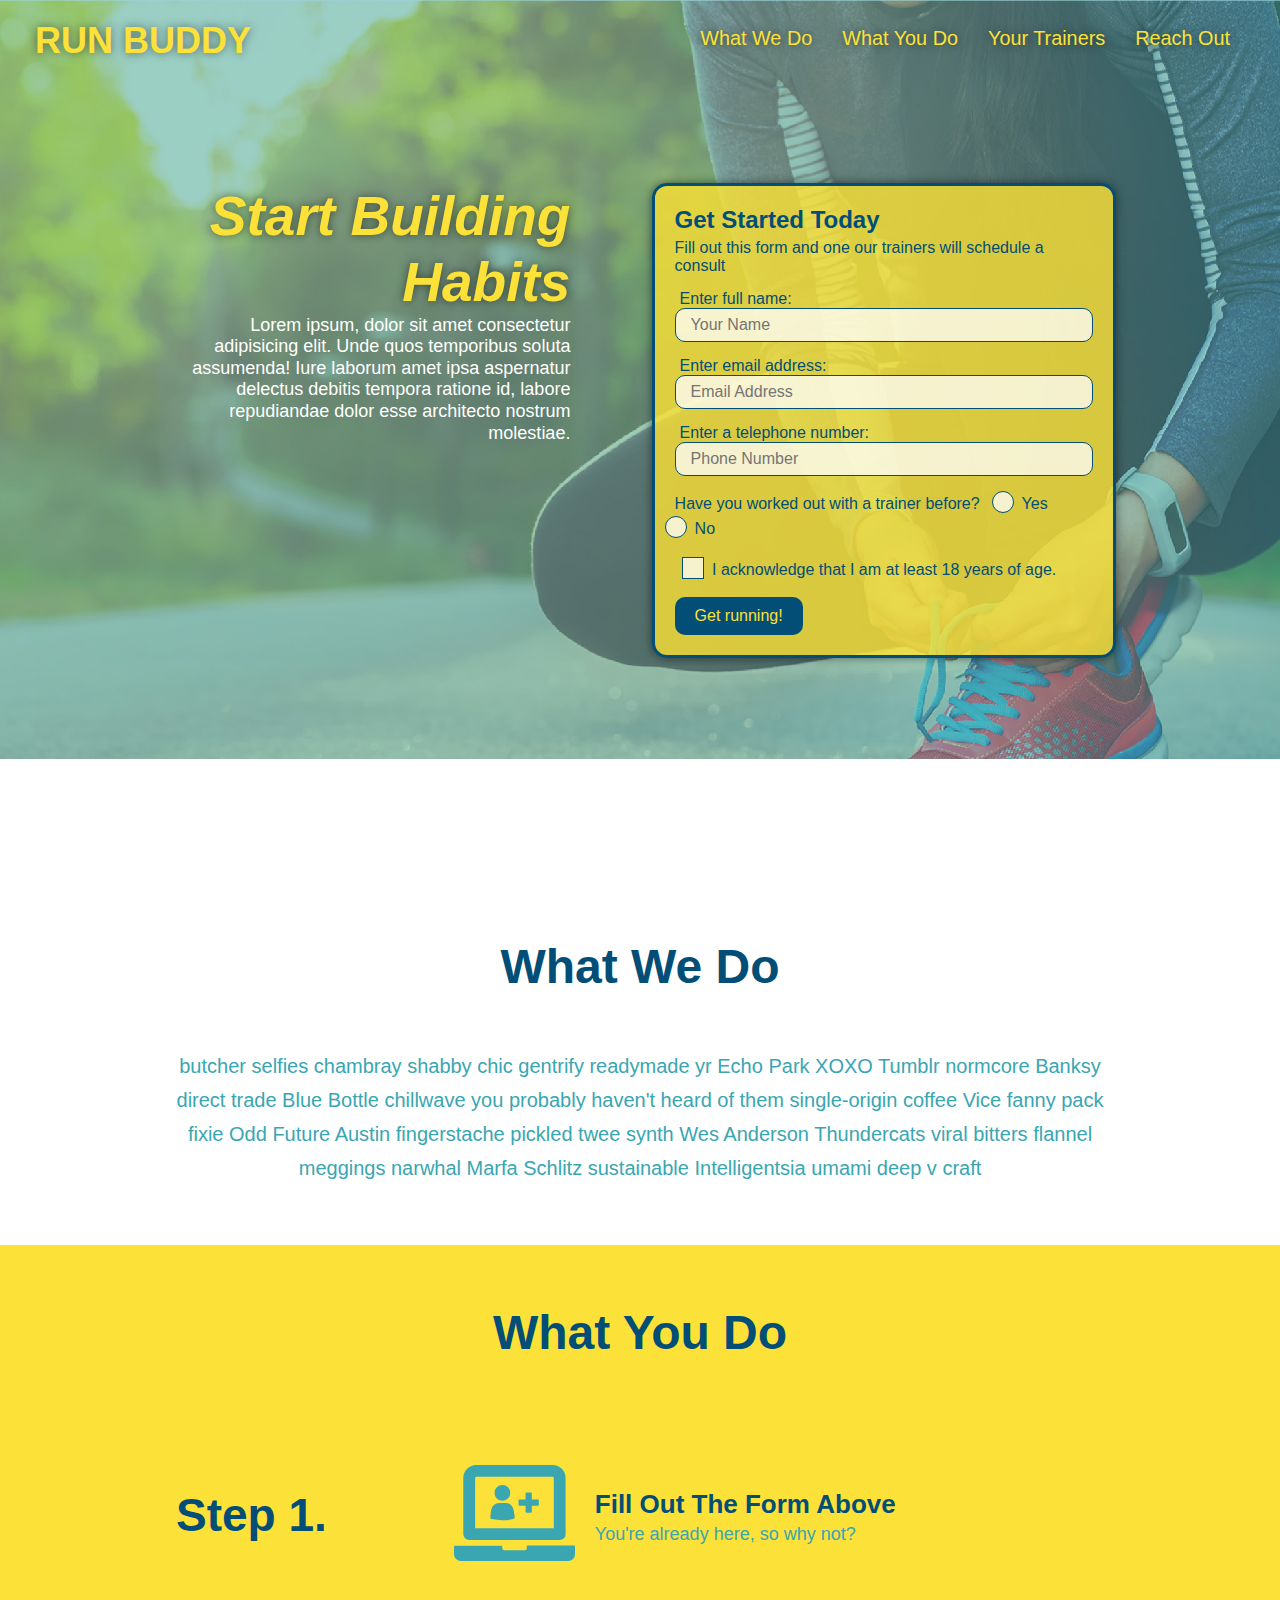
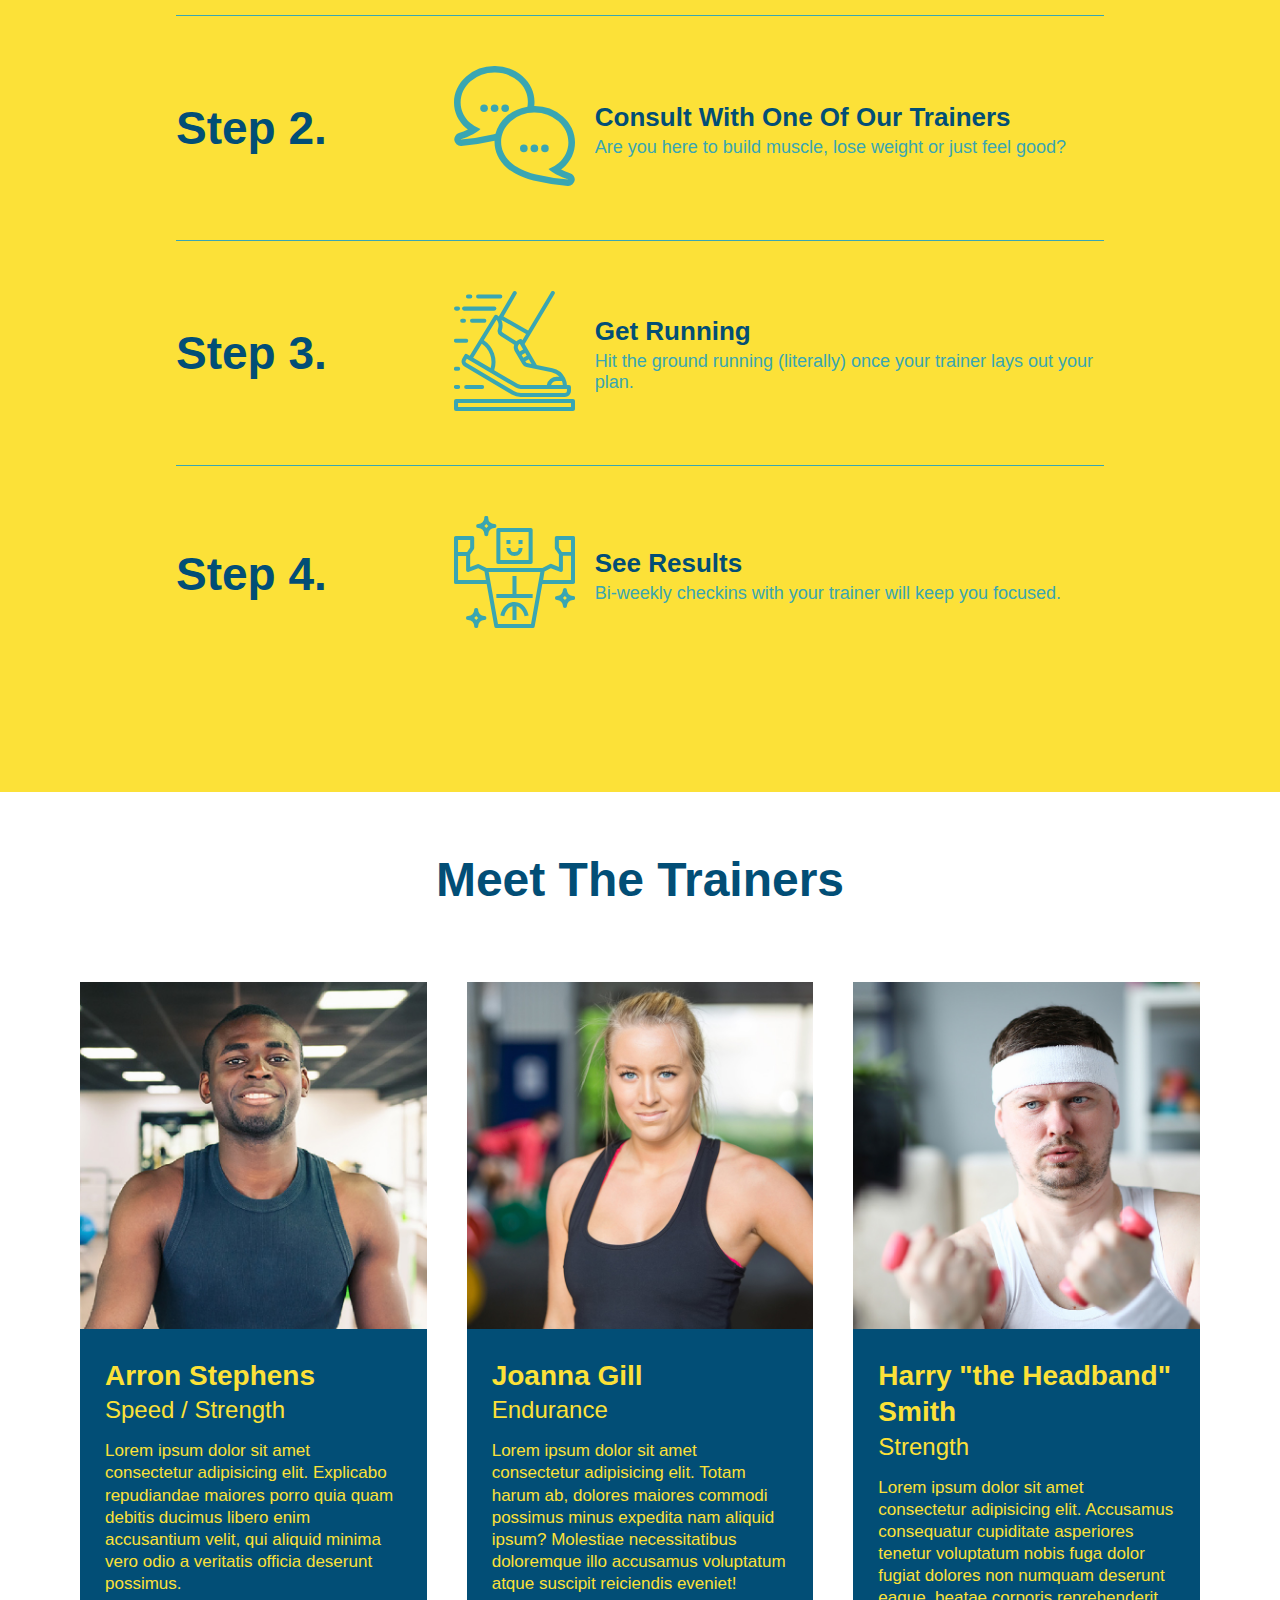
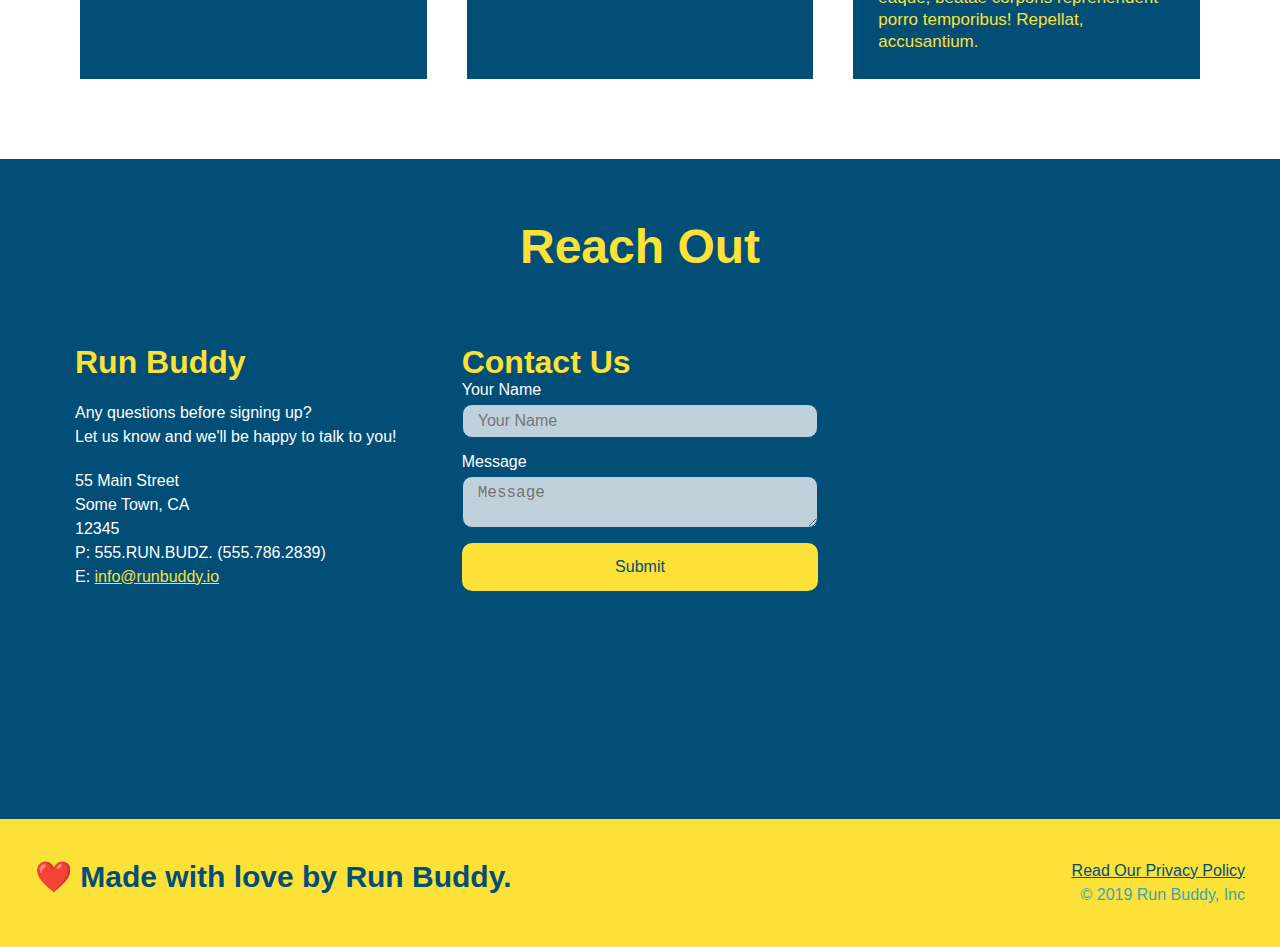
<file: index.html>
<!DOCTYPE html>
<html lang="en">

<head>
    <meta name="viewport" content="width=device-width, initial-scale=1.0" />
    <link rel="stylesheet" href="./assets/css/style.css" />
    <meta charset="UTF-8" />
    <title>Run Buddy</title>
</head>

<body>
    <!--navigation-->
    <header>
        <h1>
            <a href="index.html">RUN BUDDY</a>
        </h1>
        <nav>
            <!--Unordered list elemt-->
            <ul>
                <!--List item elemt-->
                <li>
                    <!--Anchor element-->
                    <a href="#what-we-do">What We Do</a>
                </li>
                <li>
                    <a href="#what-you-do">What You Do</a>
                </li>
                <li>
                    <a href="#your-trainers">Your Trainers</a>
                </li>
                <li>
                    <a href="#reach-out">Reach Out</a>
                </li>
            </ul>
        </nav>
    </header>

    <!--hero section-->
    <section class="hero">
        <div class="hero-cta">
            <h2>Start Building Habits</h2>
            <p>Lorem ipsum, dolor sit amet consectetur adipisicing elit. Unde quos temporibus soluta assumenda! Iure laborum amet ipsa aspernatur delectus debitis tempora ratione id, labore repudiandae dolor esse architecto nostrum molestiae.</p>
        </div>
        <div class="hero-form">
            <h3>Get Started Today</h3>
            <p>Fill out this form and one our trainers will schedule a consult</p>
            <!--add form element-->
            <form>
                <label for="name">Enter full name:</label>
                <input type="text" placeholder="Your Name" name="name" id="name" class="form-input">
                <label for="email">Enter email address:</label>
                <input type="email" placeholder="Email Address" name="email" id="email" class="form-input">
                <label for="phone">Enter a telephone number:</label>
                <input type="tel" placeholder="Phone Number" name="phone" id="phone" class="form-input">
                <p>
                    Have you worked out with a trainer before?
                    <span class="radio-wrapper">
                        <input type="radio" name="trainer-confirm" id="trainer-yes" />
                        <label for="trainer-yes">Yes</label>
                    </span>
                    <span class="radio-wrapper">
                        <input type="radio" name="trainer-confirm" id="trainer-no" />
                        <label for="trainer-no">No</label>
                    </span>
                </p>
                <p>
                    <span class="checkbox-wrapper">
                        <input type="checkbox" name="age-confirm" id="checkbox" />
                        <label for="checkbox">I acknowledge that I am at least 18 years of age.</label>
                    </span>
                </p>
                <button type="submit">
                    Get running!
                </button>
            </form>
        </div>
    </section>
    <!--end hero section-->

    <!--hero/jumbotron-->
    <section>
    </section>

    <!--"what we do" section-->
    <section id="what-we-do" class="intro">
        <div class="flex-row">
        <h2 class="section-title primary-border">What We Do</h2>
        </div>
        <div class="flex-row">
        <p>
            butcher selfies chambray shabby chic gentrify readymade yr Echo Park XOXO Tumblr normcore Banksy direct
            trade Blue Bottle chillwave you probably haven't heard of them single-origin coffee Vice fanny pack fixie
            Odd Future Austin fingerstache pickled twee synth Wes Anderson Thundercats viral bitters flannel meggings
            narwhal Marfa Schlitz sustainable Intelligentsia umami deep v craft
        </p>
        </div>
    </section>

    <!--"what you do" section-->
    <section id="what-you-do" class="steps">
        <div class="flex-row">
        <h2 class="section-title secondary-border">What You Do</h2>
        </div>
        <div class="step">
            <h3>Step 1.</h3>
            <div class="step-info">
                <div class="step-img">
                     <img src="./assets/images/01-04-svgs/step-1.svg" alt="">
                </div>
                <div class="step-text">
                    <h4>Fill Out The Form Above</h4>
                    <p>You're already here, so why not?</p>
                </div>
            </div>
        </div>

        <div class="step">
            <h3>Step 2.</h3>
            <div class="step-info">
                <div class="step-img">
                     <img src="./assets/images/01-04-svgs/step-2.svg" alt="">
                </div>
                <div class="step-text">
                    <h4>Consult With One Of Our Trainers</h4>
                    <p>Are you here to build muscle, lose weight or just feel good?</p>
                </div>
            </div>
        </div>

        <div class="step">
            <h3>Step 3.</h3>
            <div class="step-info">
                <div class="step-img">
                     <img src="./assets/images/01-04-svgs/step-3.svg" alt="">
                </div>
                <div class="step-text">
                     <h4>Get Running</h4>
                     <p>Hit the ground running (literally) once your trainer lays out your plan.</p>
                </div>
            </div>
        </div>

        <div class="step">
            <h3>Step 4.</h3>
            <div class="step-info">
                <div class="step-img">
                    <img src="./assets/images/01-04-svgs/step-4.svg" alt="">
                </div>
                <div class="step-text">
                    <h4>See Results</h4>
                    <p>Bi-weekly checkins with your trainer will keep you focused.</p>
                </div>
            </div>
        </div>
    </section>

    <!--"meet the trainers" section-->
    <section id="your-trainers">
        <div class="flex-row">
        <h2 class="section-title primary-border">
            Meet The Trainers
        </h2>
        </div>

        <!--first trainer nbio-->
        <div class="trainers">
        <article class="trainer">
            <img src="./assets/images/01-05-trainers/trainer-1.jpg"
                alt="Arron Stephens in his workout clothes, ready to pump iron" />
            <div class="trainer-bio">
                <h3 class="trainer-name">Arron Stephens</h3>
                <h4 class="trainer-role">Speed / Strength</h4>
                <p>
                    Lorem ipsum dolor sit amet consectetur adipisicing elit. Explicabo repudiandae maiores porro quia
                    quam debitis ducimus libero enim accusantium velit, qui aliquid minima vero odio a veritatis officia
                    deserunt possimus.
                </p>
            </div>
        </article>

        <!--second trainer bio-->
        <article class="trainer">
            <img src="./assets/images/01-05-trainers/trainer-2.jpg" 
                alt="Joanna Gill cooling off after a workout" />
            <div class="trainer-bio">
                <h3 class="trainer-name">Joanna Gill</h3>
                <h4 class="trainer-role">Endurance</h4>
                <p>
                    Lorem ipsum dolor sit amet consectetur adipisicing elit. Totam harum ab, dolores maiores commodi
                    possimus minus expedita nam aliquid ipsum? Molestiae necessitatibus doloremque illo accusamus
                    voluptatum atque suscipit reiciendis eveniet!
                </p>
            </div>
        </article>

        <!--third trainer bio-->
        <article class="trainer">
            <img src="./assets/images/01-05-trainers/trainer-3.jpg"
                alt="Harry Smith wearing a headband and lifting comically small pink weights" />
            <div class="trainer-bio">
                <h3 class="trainer-name">Harry "the Headband" Smith</h3>
                <h4 class="trainer-role">Strength</h4>
                <p>
                    Lorem ipsum dolor sit amet consectetur adipisicing elit. Accusamus consequatur cupiditate asperiores
                    tenetur voluptatum nobis fuga dolor fugiat dolores non numquam deserunt eaque, beatae corporis
                    reprehenderit porro temporibus! Repellat, accusantium.
                </p>
            </div>
        </article>
        </div>

    </section>

        <!--"reach out" section-->
    <section id="reach-out" class="contact">
        <div class="flex-row">
            <h2 class="section-title secondary-border">Reach Out</h2>
        </div>

        <div class="contact-info">
            <div>
                <h3>Run Buddy</h3>
                <p>
                    Any questions before signing up?
                    <br />
                    Let us know and we'll be happy to talk to you!
                </p>

                <address>
                    55 Main Street <br />
                    Some Town, CA <br />
                    12345 <br />
                    P: 555.RUN.BUDZ. (555.786.2839) <br />
                    E: <a href="mailto:info@runbuddy.io">info@runbuddy.io</a>
                </address>

        </div>

         <div class="contact-form">
            <h3>Contact Us</h3>
            <form>
                <label for="contact-name">Your Name</label>
                <input type="text" id="contact-name" placeholder="Your Name" />

                <label for="contact-message">Message</label>
                <textarea id="contact-message" placeholder="Message"></textarea>

                <button type="submit">Submit</button>
            </form>
        </div>

        <iframe
            src="https://www.google.com/maps/embed?pb=!1m18!1m12!1m3!1d3327.32904126394!2d-86.81368998520924!3d33.49281535445067!2m3!1f0!2f0!3f0!3m2!1i1024!2i768!4f13.1!3m3!1m2!1s0x88891be4a837cba5%3A0x89bf4f1f3f29ea2e!2s1039%2014th%20Ave%20S%2C%20Birmingham%2C%20AL%2035205!5e0!3m2!1sen!2sus!4v1643728319062!5m2!1sen!2sus"
            style="border:0;" allowfullscreen="" loading="lazy">
        </iframe>

        </div>
    </section>

    <!--footer-->
    <footer>
        <h2>❤️ Made with love by Run Buddy.</h2>
        <div>
            <a href="./privacy-policy.html">Read Our Privacy Policy</a><br />
            &copy; 2019 Run Buddy, Inc
        </div>
    </footer>
</body>
</file>
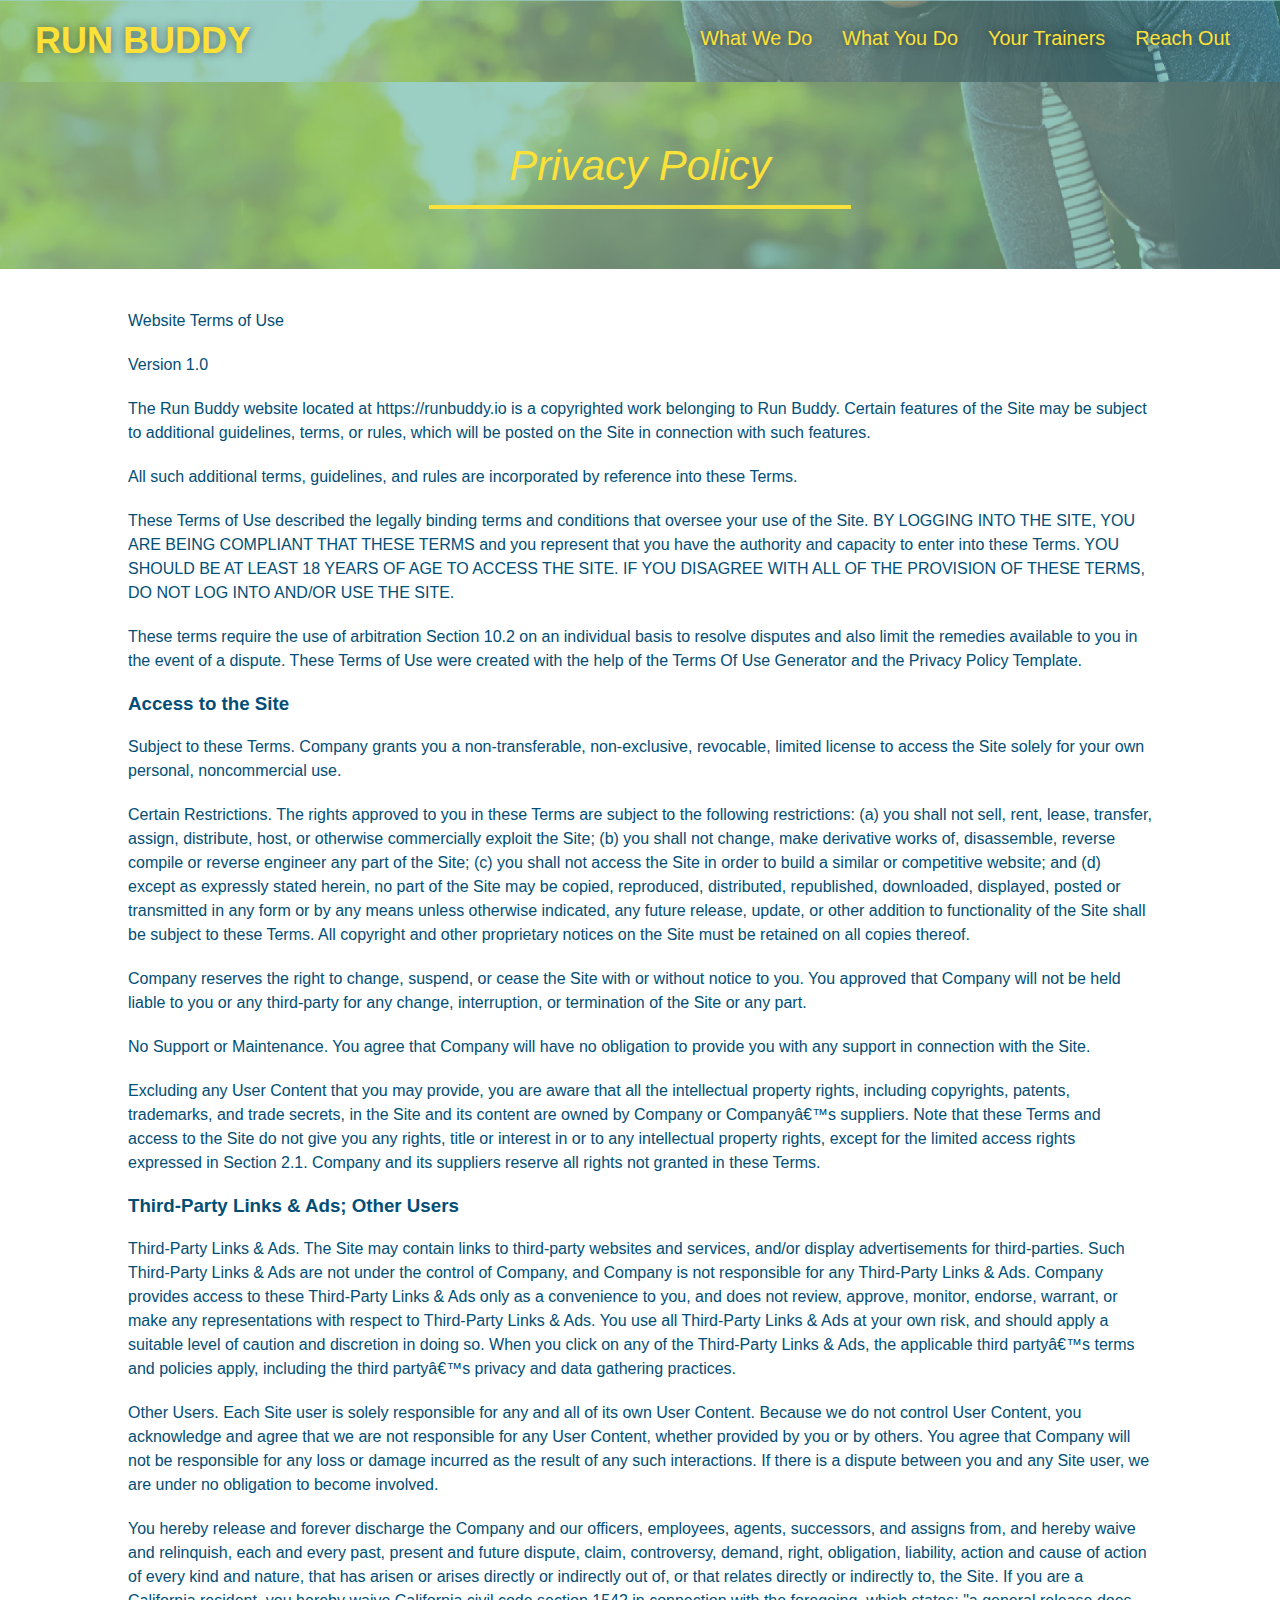
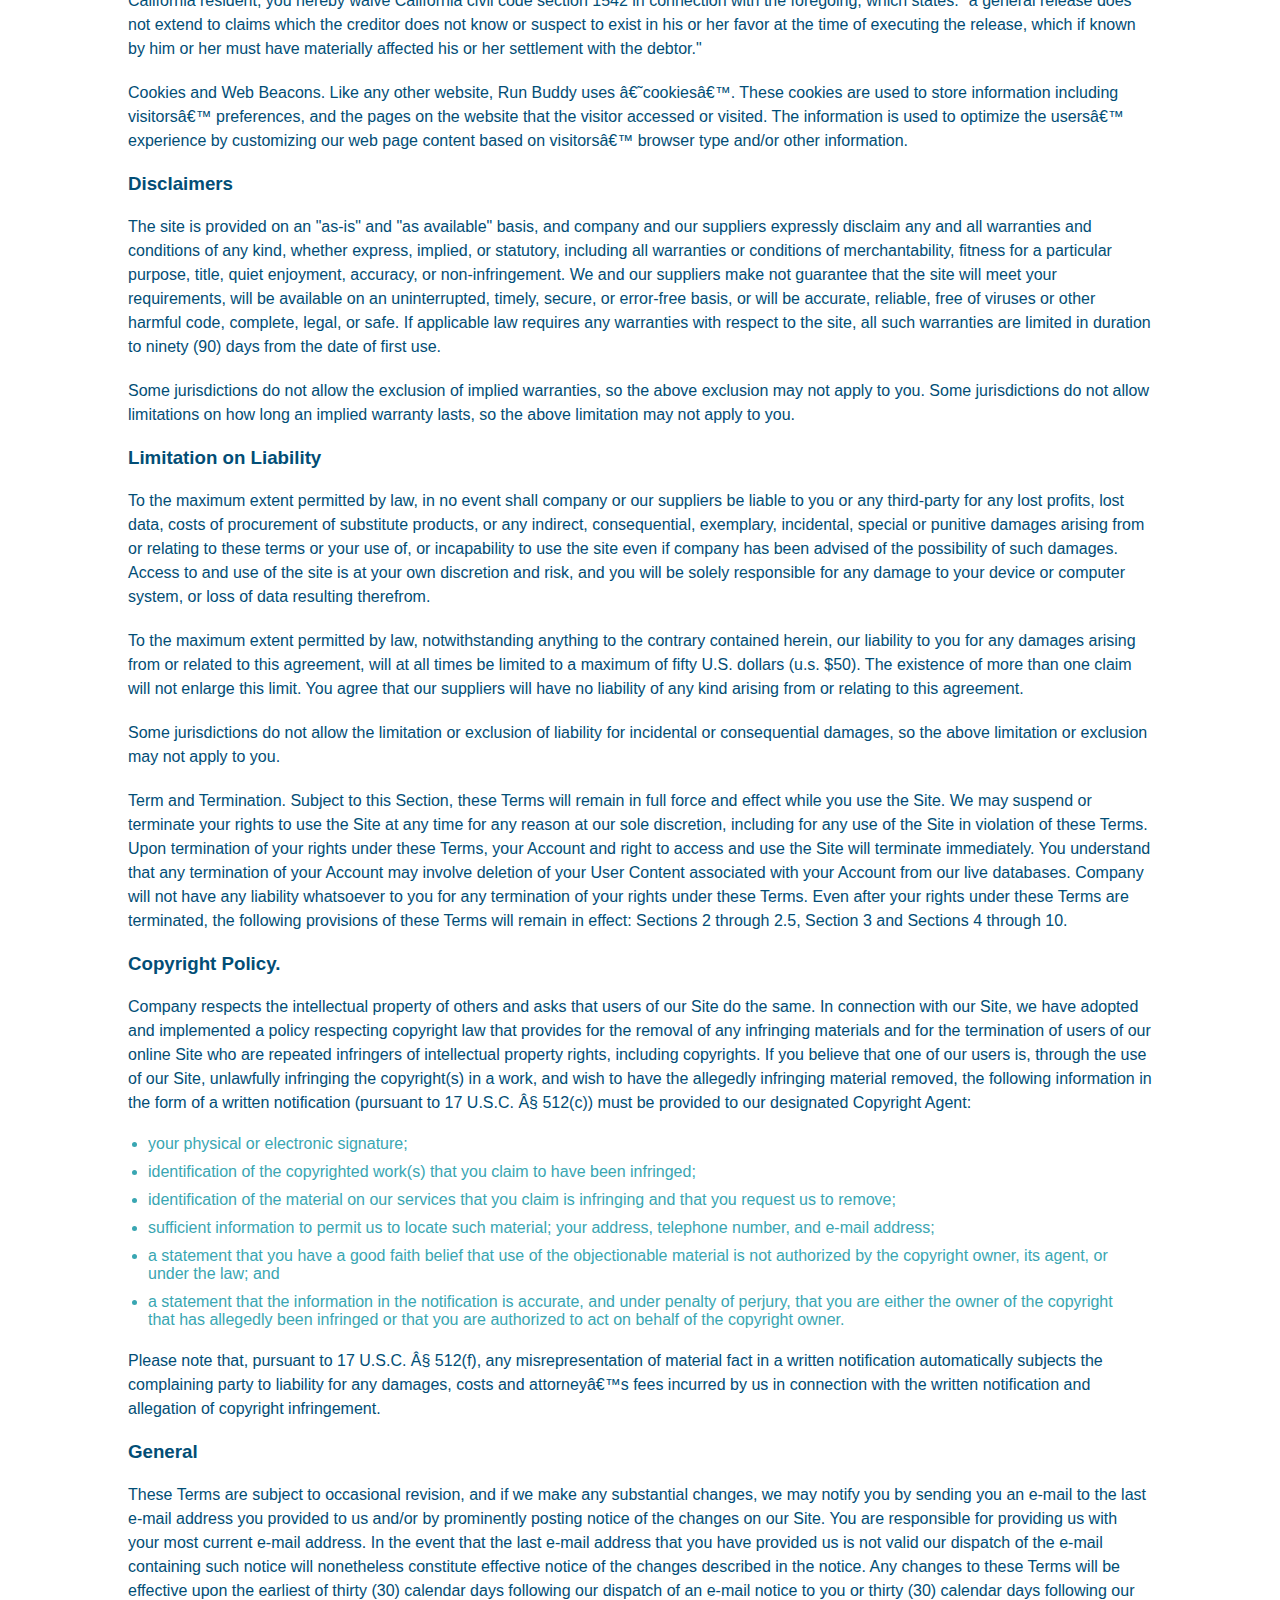
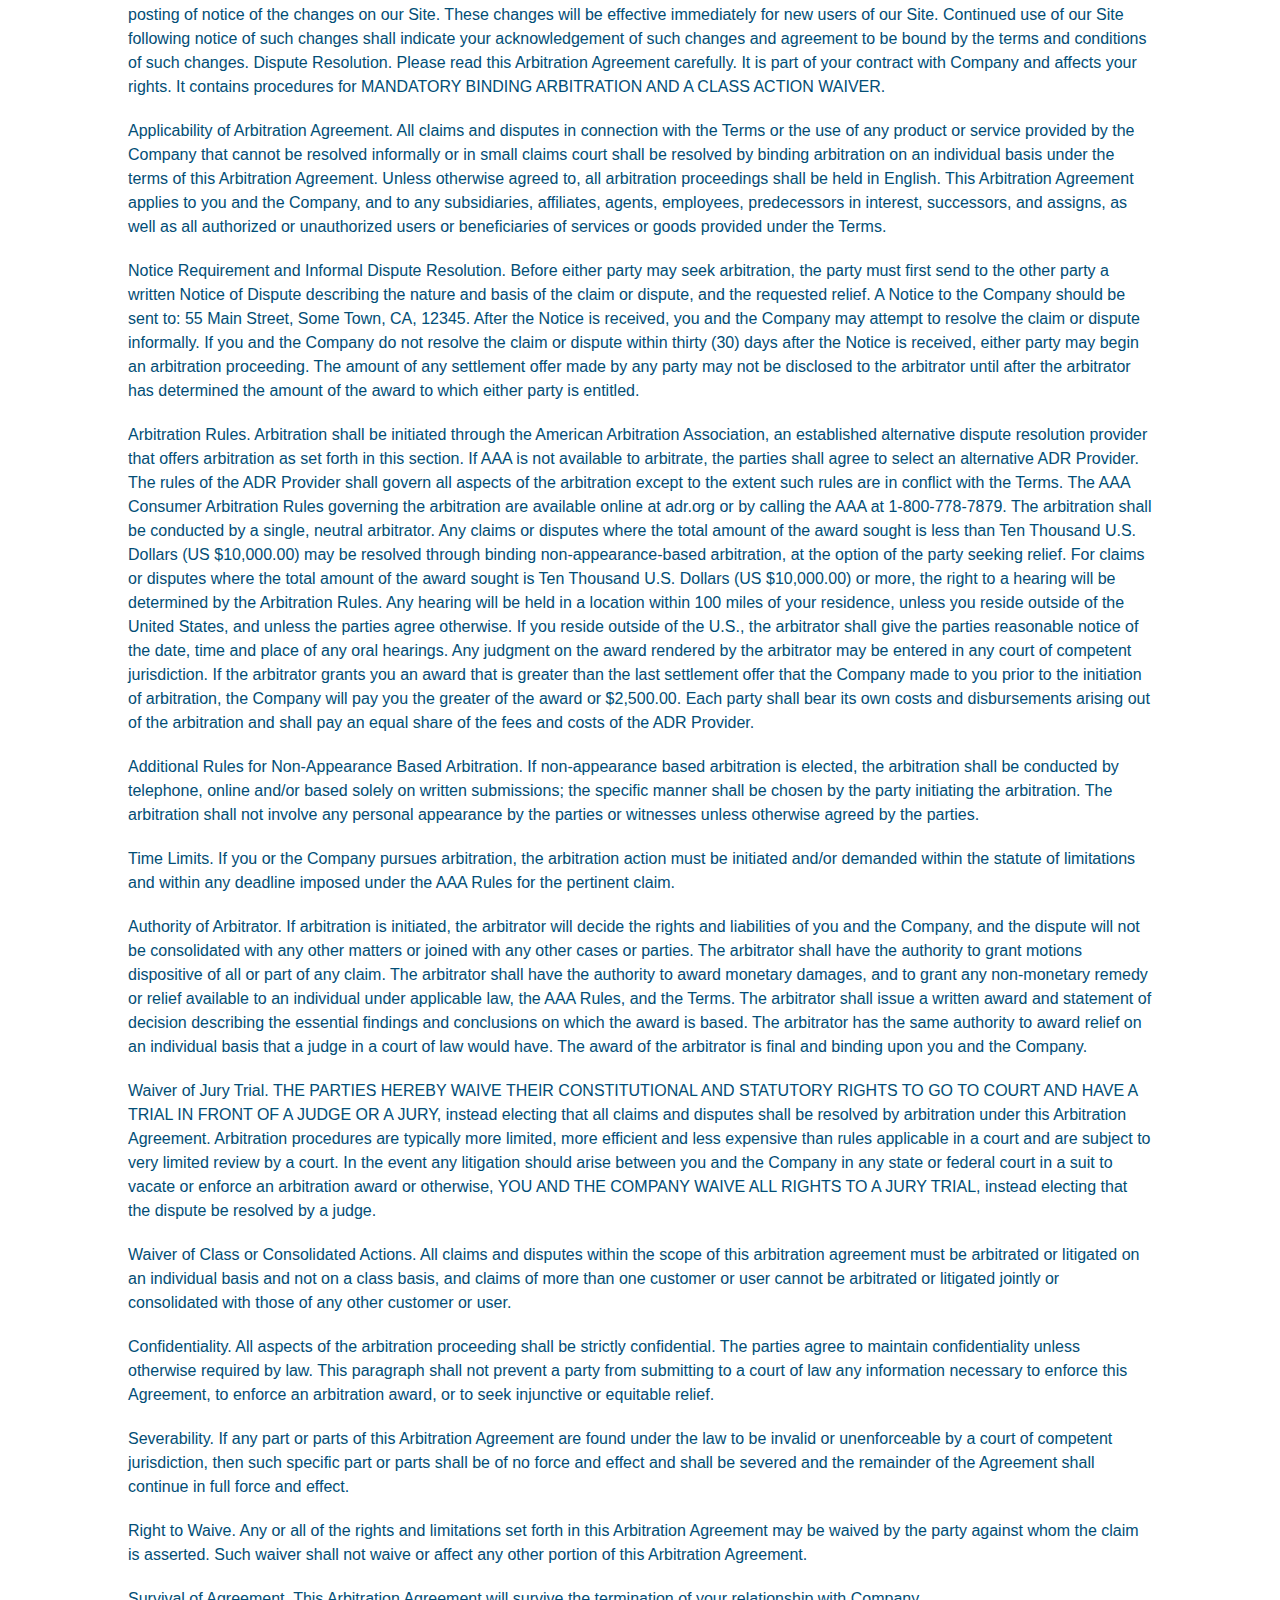
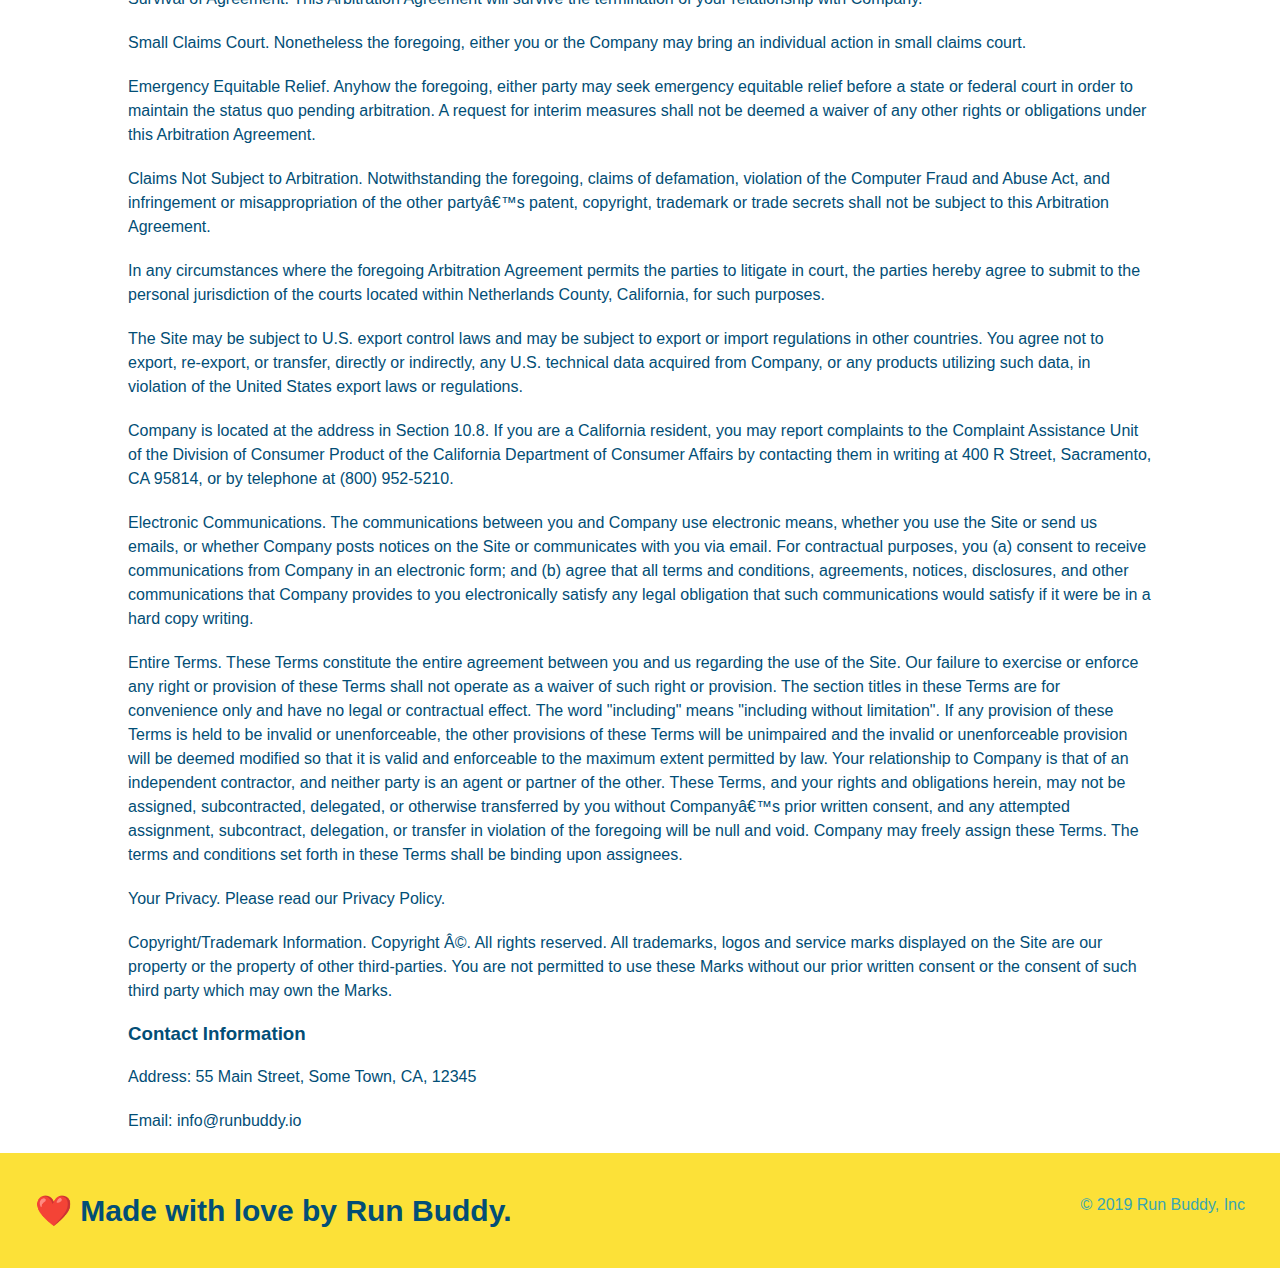
<file: privacy-policy.html>
<!DOCTYPE html>
<html lang="en">
<head>
    <meta name="viewport" content="width=device-width, initial-scale=1.0" />
    <link rel="stylesheet" href="./assets/css/style.css"/>
    <link rel="stylesheet" href="./assets/css/secondary-styles.css"/>
    <meta charset="UTF-8">
    <title>Privacy Policy - Run Buddy</title>
</head>
<body>
    <!--header-->
    <header>
        <h1>
         <a href="index.html">RUN BUDDY</a>
        </h1>
        <nav>
      <!--Unordered list element-->
          <ul>
          <!--List item element-->
            <li>
              <!--Anchor element-->
              <a href="./index.html#what-we-do">What We Do</a>
            </li>
            <li>
               <a href="./index.html#what-you-do">What You Do</a>
            </li>
             <li>
              <a href="./index.html#your-trainers">Your Trainers</a>
             </li>
              <li>
              <a href="./index.html#reach-out">Reach Out</a>    
             </li>
           </ul>
        </nav>
      </header>
      <!--end header-->

      <section class="hero">
          <h2 class="page-title">
              Privacy Policy
          </h2>
      </section>
      <article class="secondary-content">
        <p>
            Website Terms of Use
          </p>
    
          <p>
            Version 1.0
          </p>
    
          <p>
            The Run Buddy website located at https://runbuddy.io is a copyrighted work belonging to Run Buddy. Certain
            features of the Site may be subject to additional guidelines, terms, or rules, which will be posted on the Site
            in connection with such features.
          </p>
    
          <p>
            All such additional terms, guidelines, and rules are incorporated by reference into these Terms.
          </p>
    
          <p>
            These Terms of Use described the legally binding terms and conditions that oversee your use of the Site. BY
            LOGGING INTO THE SITE, YOU ARE BEING COMPLIANT THAT THESE TERMS and you represent that you have the authority
            and capacity to enter into these Terms. YOU SHOULD BE AT LEAST 18 YEARS OF AGE TO ACCESS THE SITE. IF YOU
            DISAGREE WITH ALL OF THE PROVISION OF THESE TERMS, DO NOT LOG INTO AND/OR USE THE SITE.
          </p>
    
          <p>
            These terms require the use of arbitration Section 10.2 on an individual basis to resolve disputes and also
            limit the remedies available to you in the event of a dispute. These Terms of Use were created with the help of
            the Terms Of Use Generator and the Privacy Policy Template.
          </p>
    
          <h3>
            Access to the Site
          </h3>
    
          <p>
            Subject to these Terms. Company grants you a non-transferable, non-exclusive, revocable, limited license to
            access the Site solely for your own personal, noncommercial use.
          </p>
    
          <p>
            Certain Restrictions. The rights approved to you in these Terms are subject to the following restrictions: (a)
            you shall not sell, rent, lease, transfer, assign, distribute, host, or otherwise commercially exploit the Site;
            (b) you shall not change, make derivative works of, disassemble, reverse compile or reverse engineer any part of
            the Site; (c) you shall not access the Site in order to build a similar or competitive website; and (d) except
            as expressly stated herein, no part of the Site may be copied, reproduced, distributed, republished, downloaded,
            displayed, posted or transmitted in any form or by any means unless otherwise indicated, any future release,
            update, or other addition to functionality of the Site shall be subject to these Terms. All copyright and other
            proprietary notices on the Site must be retained on all copies thereof.
          </p>
    
          <p>
            Company reserves the right to change, suspend, or cease the Site with or without notice to you. You approved
            that Company will not be held liable to you or any third-party for any change, interruption, or termination of
            the Site or any part.
          </p>
    
          <p>
            No Support or Maintenance. You agree that Company will have no obligation to provide you with any support in
            connection with the Site.
          </p>
    
          <p>
            Excluding any User Content that you may provide, you are aware that all the intellectual property rights,
            including copyrights, patents, trademarks, and trade secrets, in the Site and its content are owned by Company
            or Companyâ€™s suppliers. Note that these Terms and access to the Site do not give you any rights, title or
            interest in or to any intellectual property rights, except for the limited access rights expressed in Section
            2.1. Company and its suppliers reserve all rights not granted in these Terms.
          </p>
    
          <h3>
            Third-Party Links & Ads; Other Users
          </h3>
    
          <p>
            Third-Party Links & Ads. The Site may contain links to third-party websites and services, and/or display
            advertisements for third-parties. Such Third-Party Links & Ads are not under the control of Company, and Company
            is not responsible for any Third-Party Links & Ads. Company provides access to these Third-Party Links & Ads
            only as a convenience to you, and does not review, approve, monitor, endorse, warrant, or make any
            representations with respect to Third-Party Links & Ads. You use all Third-Party Links & Ads at your own risk,
            and should apply a suitable level of caution and discretion in doing so. When you click on any of the
            Third-Party Links & Ads, the applicable third partyâ€™s terms and policies apply, including the third partyâ€™s
            privacy and data gathering practices.
          </p>
    
          <p>
            Other Users. Each Site user is solely responsible for any and all of its own User Content. Because we do not
            control User Content, you acknowledge and agree that we are not responsible for any User Content, whether
            provided by you or by others. You agree that Company will not be responsible for any loss or damage incurred as
            the result of any such interactions. If there is a dispute between you and any Site user, we are under no
            obligation to become involved.
          </p>
    
          <p>
            You hereby release and forever discharge the Company and our officers, employees, agents, successors, and
            assigns from, and hereby waive and relinquish, each and every past, present and future dispute, claim,
            controversy, demand, right, obligation, liability, action and cause of action of every kind and nature, that has
            arisen or arises directly or indirectly out of, or that relates directly or indirectly to, the Site. If you are
            a California resident, you hereby waive California civil code section 1542 in connection with the foregoing,
            which states: "a general release does not extend to claims which the creditor does not know or suspect to exist
            in his or her favor at the time of executing the release, which if known by him or her must have materially
            affected his or her settlement with the debtor."
          </p>
    
          <p>
            Cookies and Web Beacons. Like any other website, Run Buddy uses â€˜cookiesâ€™. These cookies are used to store
            information including visitorsâ€™ preferences, and the pages on the website that the visitor accessed or visited.
            The information is used to optimize the usersâ€™ experience by customizing our web page content based on visitorsâ€™
            browser type and/or other information.
          </p>
    
          <h3>
            Disclaimers
          </h3>
    
          <p>
            The site is provided on an "as-is" and "as available" basis, and company and our suppliers expressly disclaim
            any and all warranties and conditions of any kind, whether express, implied, or statutory, including all
            warranties or conditions of merchantability, fitness for a particular purpose, title, quiet enjoyment, accuracy,
            or non-infringement. We and our suppliers make not guarantee that the site will meet your requirements, will be
            available on an uninterrupted, timely, secure, or error-free basis, or will be accurate, reliable, free of
            viruses or other harmful code, complete, legal, or safe. If applicable law requires any warranties with respect
            to the site, all such warranties are limited in duration to ninety (90) days from the date of first use.
          </p>
    
          <p>
            Some jurisdictions do not allow the exclusion of implied warranties, so the above exclusion may not apply to
            you. Some jurisdictions do not allow limitations on how long an implied warranty lasts, so the above limitation
            may not apply to you.
          </p>
    
          <h3>
            Limitation on Liability
          </h3>
    
          <p>
            To the maximum extent permitted by law, in no event shall company or our suppliers be liable to you or any
            third-party for any lost profits, lost data, costs of procurement of substitute products, or any indirect,
            consequential, exemplary, incidental, special or punitive damages arising from or relating to these terms or
            your use of, or incapability to use the site even if company has been advised of the possibility of such
            damages. Access to and use of the site is at your own discretion and risk, and you will be solely responsible
            for any damage to your device or computer system, or loss of data resulting therefrom.
          </p>
    
          <p>
            To the maximum extent permitted by law, notwithstanding anything to the contrary contained herein, our liability
            to you for any damages arising from or related to this agreement, will at all times be limited to a maximum of
            fifty U.S. dollars (u.s. $50). The existence of more than one claim will not enlarge this limit. You agree that
            our suppliers will have no liability of any kind arising from or relating to this agreement.
          </p>
    
          <p>
            Some jurisdictions do not allow the limitation or exclusion of liability for incidental or consequential
            damages, so the above limitation or exclusion may not apply to you.
          </p>
    
          <p>
            Term and Termination. Subject to this Section, these Terms will remain in full force and effect while you use
            the Site. We may suspend or terminate your rights to use the Site at any time for any reason at our sole
            discretion, including for any use of the Site in violation of these Terms. Upon termination of your rights under
            these Terms, your Account and right to access and use the Site will terminate immediately. You understand that
            any termination of your Account may involve deletion of your User Content associated with your Account from our
            live databases. Company will not have any liability whatsoever to you for any termination of your rights under
            these Terms. Even after your rights under these Terms are terminated, the following provisions of these Terms
            will remain in effect: Sections 2 through 2.5, Section 3 and Sections 4 through 10.
          </p>
    
          <h3>
            Copyright Policy.
          </h3>
    
          <p>
            Company respects the intellectual property of others and asks that users of our Site do the same. In connection
            with our Site, we have adopted and implemented a policy respecting copyright law that provides for the removal
            of any infringing materials and for the termination of users of our online Site who are repeated infringers of
            intellectual property rights, including copyrights. If you believe that one of our users is, through the use of
            our Site, unlawfully infringing the copyright(s) in a work, and wish to have the allegedly infringing material
            removed, the following information in the form of a written notification (pursuant to 17 U.S.C. Â§ 512(c)) must
            be provided to our designated Copyright Agent:
          </p>
    
          <ul>
            <li>
              your physical or electronic signature;
            </li>
            <li>
              identification of the copyrighted work(s) that you claim to have been infringed;
            </li>
            <li>
              identification of the material on our services that you claim is infringing and that you request us to remove;
            </li>
            <li>
              sufficient information to permit us to locate such material; your address, telephone number, and e-mail
              address;
            </li>
            <li>
              a statement that you have a good faith belief that use of the objectionable material is not authorized by the
              copyright owner, its agent, or under the law; and
            </li>
            <li>
              a statement that the information in the notification is accurate, and under penalty of perjury, that you are
              either the owner of the copyright that has allegedly been infringed or that you are authorized to act on
              behalf of the copyright owner.
            </li>
          </ul>
    
          <p>
            Please note that, pursuant to 17 U.S.C. Â§ 512(f), any misrepresentation of material fact in a written
            notification automatically subjects the complaining party to liability for any damages, costs and attorneyâ€™s
            fees incurred by us in connection with the written notification and allegation of copyright infringement.
          </p>
    
          <h3>
            General
          </h3>
    
          <p>
            These Terms are subject to occasional revision, and if we make any substantial changes, we may notify you by
            sending you an e-mail to the last e-mail address you provided to us and/or by prominently posting notice of the
            changes on our Site. You are responsible for providing us with your most current e-mail address. In the event
            that the last e-mail address that you have provided us is not valid our dispatch of the e-mail containing such
            notice will nonetheless constitute effective notice of the changes described in the notice. Any changes to these
            Terms will be effective upon the earliest of thirty (30) calendar days following our dispatch of an e-mail
            notice to you or thirty (30) calendar days following our posting of notice of the changes on our Site. These
            changes will be effective immediately for new users of our Site. Continued use of our Site following notice of
            such changes shall indicate your acknowledgement of such changes and agreement to be bound by the terms and
            conditions of such changes. Dispute Resolution. Please read this Arbitration Agreement carefully. It is part of
            your contract with Company and affects your rights. It contains procedures for MANDATORY BINDING ARBITRATION AND
            A CLASS ACTION WAIVER.
          </p>
    
          <p>
            Applicability of Arbitration Agreement. All claims and disputes in connection with the Terms or the use of any
            product or service provided by the Company that cannot be resolved informally or in small claims court shall be
            resolved by binding arbitration on an individual basis under the terms of this Arbitration Agreement. Unless
            otherwise agreed to, all arbitration proceedings shall be held in English. This Arbitration Agreement applies to
            you and the Company, and to any subsidiaries, affiliates, agents, employees, predecessors in interest,
            successors, and assigns, as well as all authorized or unauthorized users or beneficiaries of services or goods
            provided under the Terms.
          </p>
    
          <p>
            Notice Requirement and Informal Dispute Resolution. Before either party may seek arbitration, the party must
            first send to the other party a written Notice of Dispute describing the nature and basis of the claim or
            dispute, and the requested relief. A Notice to the Company should be sent to: 55 Main Street, Some Town, CA,
            12345. After the Notice is received, you and the Company may attempt to resolve the claim or dispute informally.
            If you and the Company do not resolve the claim or dispute within thirty (30) days after the Notice is received,
            either party may begin an arbitration proceeding. The amount of any settlement offer made by any party may not
            be disclosed to the arbitrator until after the arbitrator has determined the amount of the award to which either
            party is entitled.
          </p>
    
          <p>
            Arbitration Rules. Arbitration shall be initiated through the American Arbitration Association, an established
            alternative dispute resolution provider that offers arbitration as set forth in this section. If AAA is not
            available to arbitrate, the parties shall agree to select an alternative ADR Provider. The rules of the ADR
            Provider shall govern all aspects of the arbitration except to the extent such rules are in conflict with the
            Terms. The AAA Consumer Arbitration Rules governing the arbitration are available online at adr.org or by
            calling the AAA at 1-800-778-7879. The arbitration shall be conducted by a single, neutral arbitrator. Any
            claims or disputes where the total amount of the award sought is less than Ten Thousand U.S. Dollars (US
            $10,000.00) may be resolved through binding non-appearance-based arbitration, at the option of the party seeking
            relief. For claims or disputes where the total amount of the award sought is Ten Thousand U.S. Dollars (US
            $10,000.00) or more, the right to a hearing will be determined by the Arbitration Rules. Any hearing will be
            held in a location within 100 miles of your residence, unless you reside outside of the United States, and
            unless the parties agree otherwise. If you reside outside of the U.S., the arbitrator shall give the parties
            reasonable notice of the date, time and place of any oral hearings. Any judgment on the award rendered by the
            arbitrator may be entered in any court of competent jurisdiction. If the arbitrator grants you an award that is
            greater than the last settlement offer that the Company made to you prior to the initiation of arbitration, the
            Company will pay you the greater of the award or $2,500.00. Each party shall bear its own costs and
            disbursements arising out of the arbitration and shall pay an equal share of the fees and costs of the ADR
            Provider.
          </p>
    
          <p>
            Additional Rules for Non-Appearance Based Arbitration. If non-appearance based arbitration is elected, the
            arbitration shall be conducted by telephone, online and/or based solely on written submissions; the specific
            manner shall be chosen by the party initiating the arbitration. The arbitration shall not involve any personal
            appearance by the parties or witnesses unless otherwise agreed by the parties.
          </p>
    
          <p>
            Time Limits. If you or the Company pursues arbitration, the arbitration action must be initiated and/or demanded
            within the statute of limitations and within any deadline imposed under the AAA Rules for the pertinent claim.
          </p>
    
          <p>
            Authority of Arbitrator. If arbitration is initiated, the arbitrator will decide the rights and liabilities of
            you and the Company, and the dispute will not be consolidated with any other matters or joined with any other
            cases or parties. The arbitrator shall have the authority to grant motions dispositive of all or part of any
            claim. The arbitrator shall have the authority to award monetary damages, and to grant any non-monetary remedy
            or relief available to an individual under applicable law, the AAA Rules, and the Terms. The arbitrator shall
            issue a written award and statement of decision describing the essential findings and conclusions on which the
            award is based. The arbitrator has the same authority to award relief on an individual basis that a judge in a
            court of law would have. The award of the arbitrator is final and binding upon you and the Company.
          </p>
    
          <p>
            Waiver of Jury Trial. THE PARTIES HEREBY WAIVE THEIR CONSTITUTIONAL AND STATUTORY RIGHTS TO GO TO COURT AND HAVE
            A TRIAL IN FRONT OF A JUDGE OR A JURY, instead electing that all claims and disputes shall be resolved by
            arbitration under this Arbitration Agreement. Arbitration procedures are typically more limited, more efficient
            and less expensive than rules applicable in a court and are subject to very limited review by a court. In the
            event any litigation should arise between you and the Company in any state or federal court in a suit to vacate
            or enforce an arbitration award or otherwise, YOU AND THE COMPANY WAIVE ALL RIGHTS TO A JURY TRIAL, instead
            electing that the dispute be resolved by a judge.
          </p>
    
          <p>
            Waiver of Class or Consolidated Actions. All claims and disputes within the scope of this arbitration agreement
            must be arbitrated or litigated on an individual basis and not on a class basis, and claims of more than one
            customer or user cannot be arbitrated or litigated jointly or consolidated with those of any other customer or
            user.
          </p>
    
          <p>
            Confidentiality. All aspects of the arbitration proceeding shall be strictly confidential. The parties agree to
            maintain confidentiality unless otherwise required by law. This paragraph shall not prevent a party from
            submitting to a court of law any information necessary to enforce this Agreement, to enforce an arbitration
            award, or to seek injunctive or equitable relief.
          </p>
    
          <p>
            Severability. If any part or parts of this Arbitration Agreement are found under the law to be invalid or
            unenforceable by a court of competent jurisdiction, then such specific part or parts shall be of no force and
            effect and shall be severed and the remainder of the Agreement shall continue in full force and effect.
          </p>
    
          <p>
            Right to Waive. Any or all of the rights and limitations set forth in this Arbitration Agreement may be waived
            by the party against whom the claim is asserted. Such waiver shall not waive or affect any other portion of this
            Arbitration Agreement.
          </p>
    
          <p>
            Survival of Agreement. This Arbitration Agreement will survive the termination of your relationship with
            Company.
          </p>
    
          <p>
            Small Claims Court. Nonetheless the foregoing, either you or the Company may bring an individual action in small
            claims court.
          </p>
    
          <p>
            Emergency Equitable Relief. Anyhow the foregoing, either party may seek emergency equitable relief before a
            state or federal court in order to maintain the status quo pending arbitration. A request for interim measures
            shall not be deemed a waiver of any other rights or obligations under this Arbitration Agreement.
          </p>
    
          <p>
            Claims Not Subject to Arbitration. Notwithstanding the foregoing, claims of defamation, violation of the
            Computer Fraud and Abuse Act, and infringement or misappropriation of the other partyâ€™s patent, copyright,
            trademark or trade secrets shall not be subject to this Arbitration Agreement.
          </p>
    
          <p>
            In any circumstances where the foregoing Arbitration Agreement permits the parties to litigate in court, the
            parties hereby agree to submit to the personal jurisdiction of the courts located within Netherlands County,
            California, for such purposes.
          </p>
    
          <p>
            The Site may be subject to U.S. export control laws and may be subject to export or import regulations in other
            countries. You agree not to export, re-export, or transfer, directly or indirectly, any U.S. technical data
            acquired from Company, or any products utilizing such data, in violation of the United States export laws or
            regulations.
          </p>
    
          <p>
            Company is located at the address in Section 10.8. If you are a California resident, you may report complaints
            to the Complaint Assistance Unit of the Division of Consumer Product of the California Department of Consumer
            Affairs by contacting them in writing at 400 R Street, Sacramento, CA 95814, or by telephone at (800) 952-5210.
          </p>
    
          <p>
            Electronic Communications. The communications between you and Company use electronic means, whether you use the
            Site or send us emails, or whether Company posts notices on the Site or communicates with you via email. For
            contractual purposes, you (a) consent to receive communications from Company in an electronic form; and (b)
            agree that all terms and conditions, agreements, notices, disclosures, and other communications that Company
            provides to you electronically satisfy any legal obligation that such communications would satisfy if it were be
            in a hard copy writing.
          </p>
    
          <p>
            Entire Terms. These Terms constitute the entire agreement between you and us regarding the use of the Site. Our
            failure to exercise or enforce any right or provision of these Terms shall not operate as a waiver of such right
            or provision. The section titles in these Terms are for convenience only and have no legal or contractual
            effect. The word "including" means "including without limitation". If any provision of these Terms is held to be
            invalid or unenforceable, the other provisions of these Terms will be unimpaired and the invalid or
            unenforceable provision will be deemed modified so that it is valid and enforceable to the maximum extent
            permitted by law. Your relationship to Company is that of an independent contractor, and neither party is an
            agent or partner of the other. These Terms, and your rights and obligations herein, may not be assigned,
            subcontracted, delegated, or otherwise transferred by you without Companyâ€™s prior written consent, and any
            attempted assignment, subcontract, delegation, or transfer in violation of the foregoing will be null and void.
            Company may freely assign these Terms. The terms and conditions set forth in these Terms shall be binding upon
            assignees.
          </p>
    
          <p>
            Your Privacy. Please read our Privacy Policy.
          </p>
    
          <p>
            Copyright/Trademark Information. Copyright Â©. All rights reserved. All trademarks, logos and service marks
            displayed on the Site are our property or the property of other third-parties. You are not permitted to use
            these Marks without our prior written consent or the consent of such third party which may own the Marks.
          </p>
    
          <h3>
            Contact Information
          </h3>
    
          <p>
            Address: 55 Main Street, Some Town, CA, 12345
          </p>
    
          <p>
            Email: info@runbuddy.io
          </p>
      </article>

      <!--footer-->
      <footer>
        <h2>❤️ Made with love by Run Buddy.</h2>
        <div>
            &copy; 2019 Run Buddy, Inc
        </div>
    </footer>
    <!--end footer-->
    
</body>
</html>
</file>
<file: assets/css/style.css>
:root {
    --primary-color: #fce138;
    --secondary-color: #024e76;
    --tertiary-color: #39a6b2;
}
* {
    margin: 0;
    padding: 0;
    box-sizing: border-box;
}
    body {
    color: var(--tertiary-color);
    font-family: Helvetica, Arial, sans-serif;
}
header {
    padding: 20px 35px;
    background-color: var(--tertiary-color);
    display: flex;
    justify-content: space-between;
    flex-wrap: wrap;
    position: -webkit-sticky;
    position: sticky;
    top: 0;
    background-image: url("../images/hero-bg.jpeg");
    background-size: cover;
    background-position: 80%;
    background-attachment: fixed;
    z-index: 9999;
}
header h1 {
    font-weight: bold;
    font-size: 36px;
    color: var(--primary-color);
    margin: 0;
    text-shadow: 0 0 10px rgba(0, 0, 0, 0.5);
}
header a {
    text-decoration: none;
    color: var(--primary-color);
}
header nav {
    margin: 7px 0;
}
header nav ul {
   display: flex;
   flex-wrap: wrap;
   justify-content: space-between;
   align-items: center;
   list-style: none;
}
header nav ul li a {
    padding: 10px 15px;
    font-weight: lighter;
    font-size: 1.55vw;
    text-shadow: 0 0 10px rgba(0, 0, 0, 0.5);
}
header nav ul li a:hover {
    background: var(--primary-color);
    color: var(--secondary-color);
    border-radius: 15px;
    text-shadow: none;
}
footer {
    background: var(--primary-color);
    width: 100%;
    padding: 40px 35px;
    display: flex;
    justify-content: space-between;
    flex-wrap: wrap;
}
footer h2 {
    color: var(--secondary-color);
    font-size: 30px;
    margin: 0;
}
footer div {
    line-height: 1.5;
    text-align: right;
}
footer a {
    color: var(--secondary-color)
}
section {
    padding: 60px;
}
.hero {
    background-image: url("../images/hero-bg.jpeg");
    background-size: cover;
    background-position: center;
    display: flex;
    justify-content: center;
    flex-wrap: wrap;
    align-items: flex-start;
    background-attachment: fixed;
    background-position: 80%;
}
.hero-cta {
    width: 35%;
    text-align: right;
    margin: 3.5%;
    color: #fff;
    font-size: 18px;
    line-height: 1.2;
}
.hero-cta h2 {
    font-style: italic;
    font-size: 55px;
    color: var(--primary-color);
    text-shadow: 0 0 10px rgba(0, 0, 0, 0.5);
}
.hero-form {
    border: 3px solid var(--secondary-color);
    background-color: rgba(252, 225, 52, 0.8);
    padding: 20px;
    color: #024e76;
    width: 40%;
    margin: 3.5%;
    box-shadow: 0 0 10px rgba(0, 0, 0, 0.5);
    border-radius: 15px;
}
.hero-form h3 {
    font-size: 24px;
    margin: 0;
}
.hero-form p {
    margin: 5px 0 15px 0;
}
.form-input {
    border: 1px solid var(--secondary-color);
    display: block;
    padding: 7px 15px;
    font-size: 16px;
    color: var(--secondary-color);
    width: 100%;
    margin-bottom: 15px;
    border-radius: 10px;
    background-color: rgba(255,255,255, 0.75);
}
.form-input:focus {
    background-color: rgba(255,255,255, 1);
    outline: none;
}
.hero-form label {
    line-height: 1;
    margin: 0 5px;
}
.hero-form button {
    color: var(--primary-color);
    background-color: var(--secondary-color);
    border: none;
    padding: 10px 20px;
    font-size: 16px;
    border-radius: 10px;
}
.hero-form button:hover {
    background-color: var(--tertiary-color);
}
.intro p {
    line-height: 1.7;
    color: var(--tertiary-color);
    width: 80%;
    font-size: 20px;
    margin: 0 auto;
    text-align: center;
}
.steps {
    background: var(--primary-color);
}
.step {
    margin: 50px auto;
    padding-bottom: 50px;
    width: 80%;
    display: flex;
    flex-wrap: wrap;
    align-items: center;
    justify-content: space-between;
}
.step:not(:last-child) {
    border-bottom: 1px solid #39a6b2;
}
.section-title {
    font-size: 48px;
    color: var(--secondary-color);
    margin-bottom: 35px;
    padding-bottom: 20px;
    text-align: center;
    margin: 0 auto 35px auto;
    width: 50%;
}
.primary-border {
    border-color: var(--primary-color);
}
.secondary-border {
    border-color: var(--tertiary-color);
}
.step h3 {
    color: var(--secondary-color);
    font-size: 46px;
    flex: 1 30%;
}
.step-info {
    flex: 2 70%;
    display: flex;
    flex-wrap: wrap;
    align-items: center;
}
.step-img {
    flex: 1 12%;
    margin-right: 20px;
}
.step-img img {
    max-width: 100%;
}
.step-text {
    flex: 12;
}
.step-text p {
    color: var(--tertiary-color);
    font-size: 18px;
}
.step-text h4 {
    font-size: 26px;
    line-height: 1.5;
    color: var(--secondary-color);
}
.trainers {
    width: 100%;
    margin: 0 auto;
    display: flex;
    flex-wrap: wrap;
    justify-content: space-around;
}
.trainer {
    margin: 20px;
    background: var(--secondary-color);
    color: var(--primary-color);
    flex: 1;
}
.trainer img {
    width: 100%;
}
.trainer-bio {
    padding: 25px;
    line-height: 1.3;
}
.flex-row {
    display: flex;
}
.trainer-bio h3 {
    font-size: 28px;
}
.trainer-bio h4 {
    font-weight: lighter;
    font-size: 24px;
    margin-bottom: 15px;
}
.trainer-bio p {
    font-size: 17px;
}
.contact {
    background: var(--secondary-color);
}
.contact-info {
    display: flex;
    justify-content: space-between;
    flex-wrap: wrap;
}
.contact-info > * {
    flex: 1;
    margin: 15px;
}
.contact h2 {
    color: var(--primary-color);
}
.contact-info iframe {
    height: 400px;
}
.contact-info div {
    color: white;
}
.contact-info h3 {
    color: var(--primary-color);
    font-size: 32px;
}
.contact-info p, .contact-info address {
    margin: 20px 0;
    line-height: 1.5;
    font-size: 16px;
    font-style: normal;
}
.contact-info a {
    color: var(--primary-color);
}
.contact-form input, .contact-form textarea {
    border: 1px solid var(--secondary-color);
    display: block;
    padding: 7px 15px;
    font-size: 16px;
    color: var(--secondary-color);
    width: 100%;
    margin-bottom: 15px;
    margin-top: 5px;
    border-radius: 10px;
    background-color: rgba(255,255,255, 0.75);
}
.contact-form input:focus, .contact-form textarea:focus {
    background-color: rgba(255,255,255, 1);
    outline: none;
}
.contact-form button {
    width: 100%;
    border: none;
    background: var(--primary-color);
    color: var(--secondary-color);
    text-align: center;
    padding: 15px 0;
    font-size: 16px;
    border-radius: 10px;
}
.contact-form button:hover {
    color: var(--primary-color);
    background: var(--tertiary-color);
}
.checkbox-wrapper input, .radio-wrapper input {
    opacity: 0;
}
.checkbox-wrapper label, .radio-wrapper label {
    position: relative;
    left: 10px;
    margin: 10px;
    line-height: 1.6;
}
.checkbox-wrapper label::before, .radio-wrapper label::before {
    content: "";
    height: 20px;
    width: 20px;
    background: rgba(255,255,255, 0.75);
    border: 1px solid var(--secondary-color);
    position: absolute;
    top: -4px;
    left: -30px;
}
.radio-wrapper label::before {
    border-radius: 50%;
}
.radio-wrapper label::after {
    content: "";
    width: 20px;
    height: 20px;
    border-radius: 50%;
    background: var(--secondary-color);
    position: absolute;
    left: -29px;
    top: -3px;
    background-image: radial-gradient(circle, #39a6b2, #024e76);
}
.checkbox-wrapper label::after {
    content: "";
    height: 6px;
    width: 14px;
    border-left: 2px solid var(--secondary-color);
    border-bottom: 2px solid var(--secondary-color);
    position: absolute;
    left: -26px;
    top: 1px;
    transform: rotate(-58deg);
}
.checkbox-wrapper input + label::after, 
.radio-wrapper input + label::after {
    content: none;
}
.checkbox-wrapper input:checked + label::after,
.radio-wrapper input:checked + label::after {
    content: "";
}

@media screen and (max-width: 980px) {
    header {
        padding-bottom: 0;
        justify-content: center;
        position: relative;
    }
    header h1 {
        width: 100%;
        text-align: center;
    }
    header nav ul {
        margin-top: 20px;
        width: 100%;
        justify-content: center;
    }
    header nav ul li a {
        font-size: 20px;
    }
    footer h2, footer div {
        text-align: center;
        width: 100%;
    }
    .hero-cta, .hero-form {
        width: 100%;
    }
    .hero-cta {
        text-align: center;
    }
    .section-title {
        width: 80%;
    }
    .trainer {
        flex: 0 70%;
    }
    .contact-info iframe {
        flex: 1 100%;
    }
}

@media screen and (max-width: 768px) {
    section {
        padding: 30px 15px;
    }
    .step h3 {
        flex: 1 100%;
        text-align: center;
    }
    .step-info {
        flex: 2 100%;
        text-align: center;
        justify-content: center;
    }
    .step img {
        flex: 0 32%;
        margin-right: 0;
        margin-top: 15px;
        margin-bottom: 15px;
    }
    .step-text {
        flex: 100%
    }

}

@media screen and (max-width: 575px) {
    .hero-form button {
        width: 100%;
    }
    .section-title {
        width: 95%;
    }
    .intro p {
        width: 100%;
    }
    .trainer {
        flex: 0 100%
    }
    .contact-info {
        text-align: center;
    }
    .contact-info > * {
        flex: 0 100%;
    }
    .contact-form {
        order: 3;
    }
}
</file>
<file: assets/css/secondary-styles.css>
.hero {
    background-position: bottom;
    height: auto;
    text-align: center;
    margin-bottom: 40px;
}
.page-title {
    color: #fce138;
    display: inline-block;
    border-bottom: 4px solid #fce138;
    padding: 0 80px 15px 80px;
    font-weight: normal;
    font-size: 42px;
    font-style: italic;
}
.secondary-content {
    width: 80%;
    color: #024e76;
    margin: 0 auto;
 }
 .secondary content h3 {
     font-size: 25px;
     margin: 20px 0;
 }
 .secondary-content p {
     font-size: 16px;
     line-height: 1.5;
     margin: 20px 0;
 }
 .secondary-content ul {
     margin: 15px 20px;
 }
 .secondary-content li {
     color: #39a6b2;
     margin: 10px 0;
 }
</file>
